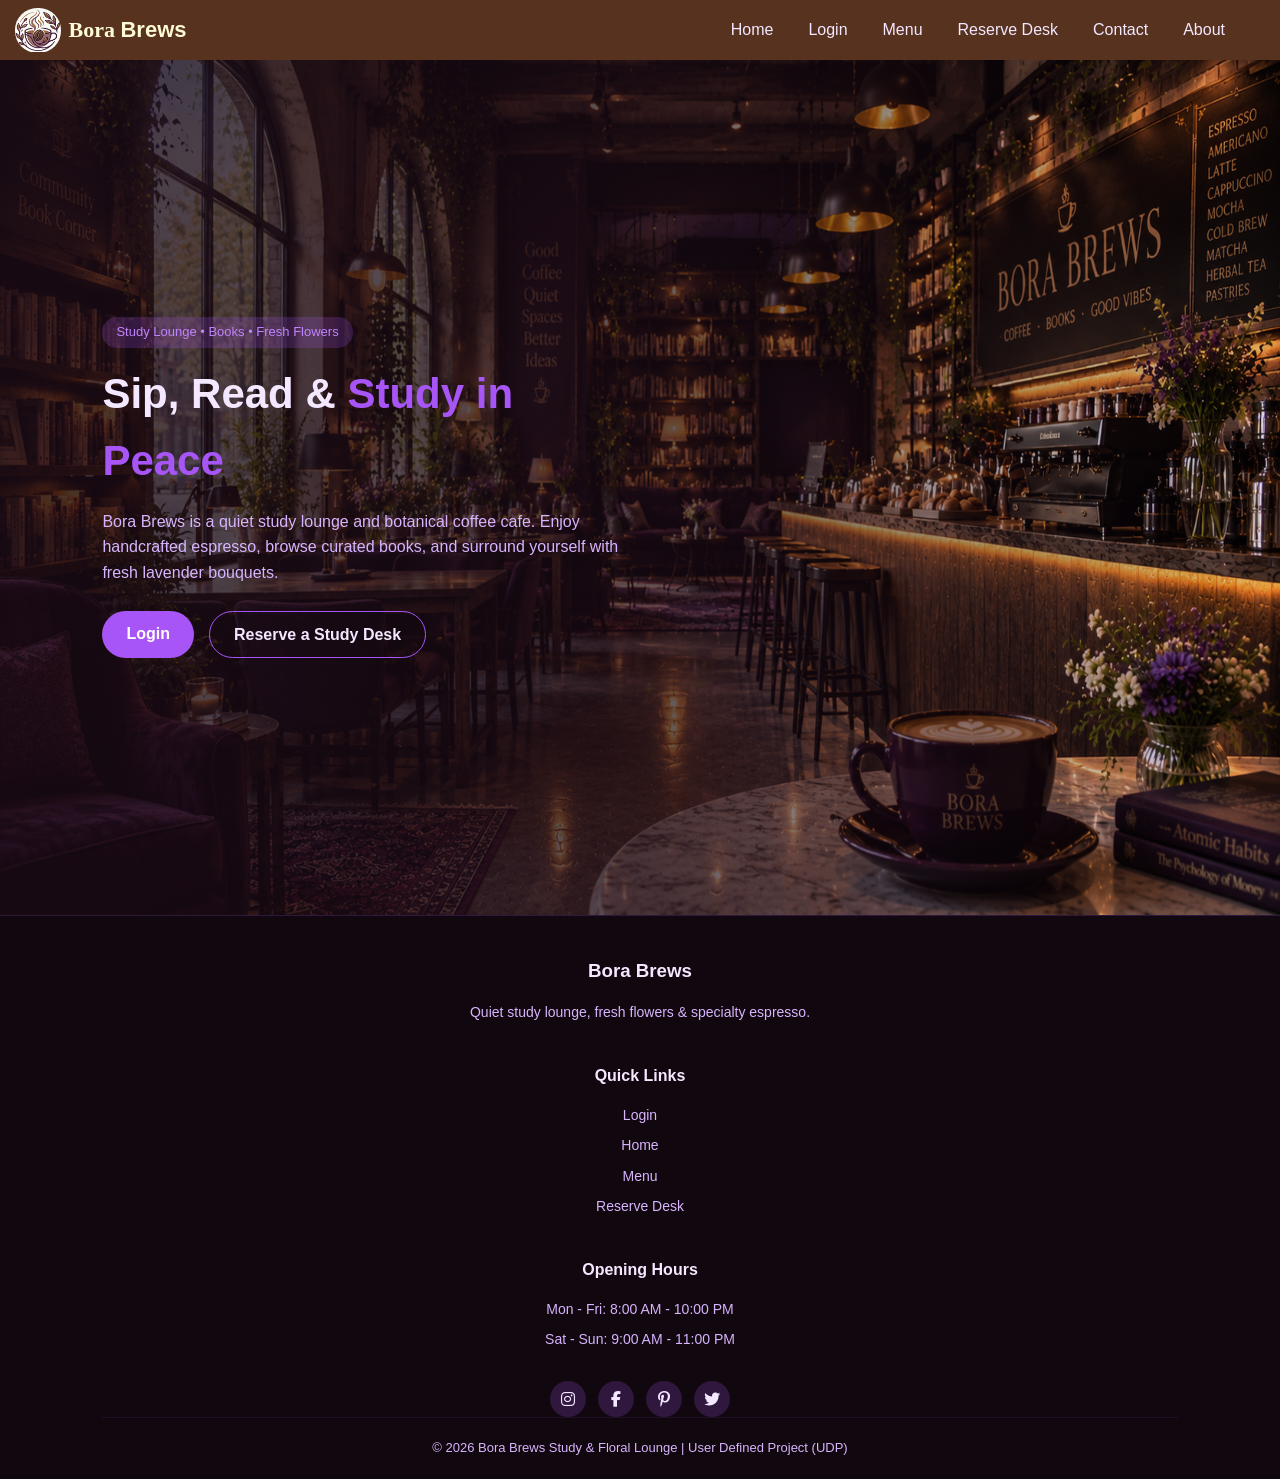
<file: index.html>
<!DOCTYPE html>
<html lang="en">
<head>
    <meta charset="UTF-8">
    <meta name="viewport" content="width=device-width, initial-scale=1.0">
    <title>Bora Brews | Home</title>
    <link rel="stylesheet" href="style.css">
    <link rel="stylesheet" href="https://cdnjs.cloudflare.com/ajax/libs/font-awesome/6.4.0/css/all.min.css">
</head>
<body>
    
    <header class="navbar">
        <div class="logo">
            <a href="index.html" class="logo-link">
                <img src="logo.png" alt="Logo" class="logo-img">
                <span class="logo-text">Bora <span>Brews</span></span>
            </a>
        </div>

    <div class="nav-right">
        <nav class="nav-links">
            <a href="index.html">Home</a>
            <a href="login.html">Login</a>
            <a href="menu.html">Menu</a>
            <a href="reserve.html">Reserve Desk</a>
            <a href="contact.html">Contact</a>
            <a href="about.html">About</a>
        </nav>
    </div>
    </header>

    <main>
        <section class="hero hero-bg">
        <div class="hero-overlay"></div>
        <div class="hero-content">
                <span class="badge">Study Lounge • Books • Fresh Flowers</span>
                <h1>Sip, Read & <span>Study in Peace</span></h1>
                <p>Bora Brews is a quiet study lounge and botanical coffee cafe. Enjoy handcrafted espresso, browse curated books, and surround yourself with fresh lavender bouquets.</p>
    
                <div class="hero-buttons">
                    <a href="login.html" class="btn primary-btn">Login</a>
                    <a href="reserve.html" class="btn secondary-btn">Reserve a Study Desk</a>
                </div>
            </div>

            
        </section>
    </main>

    <footer class="footer">
        <div class="footer-content">
            <div class="footer-col">
                <h3>Bora <span>Brews</span></h3>
                <p>Quiet study lounge, fresh flowers & specialty espresso.</p>
            </div>

            <div class="footer-col">
                <h4>Quick Links</h4>
                <a href="login.html">Login</a>
                <a href="index.html">Home</a>
                <a href="menu.html">Menu</a>
                <a href="reserve.html">Reserve Desk</a>
            </div>
            <div class="footer-col">
                <h4>Opening Hours</h4>
                <p>Mon - Fri: 8:00 AM - 10:00 PM</p>
                <p>Sat - Sun: 9:00 AM - 11:00 PM</p>
            </div>
        </div>
           <div class="social-icons">
                <a href="https://instagram.com" target="_blank"><i class="fab fa-instagram"></i></a>
                <a href="https://facebook.com" target="_blank"><i class="fab fa-facebook-f"></i></a>
                <a href="https://pinterest.com" target="_blank"><i class="fab fa-pinterest-p"></i></a>
                <a href="https://twitter.com" target="_blank"><i class="fab fa-twitter"></i></a>
            </div>
        </div>
        
        <div class="footer-bottom">
            <p>&copy; 2026 Bora Brews Study & Floral Lounge | User Defined Project (UDP)</p>
        </div>
    </footer>

</body>
</html>
</file>
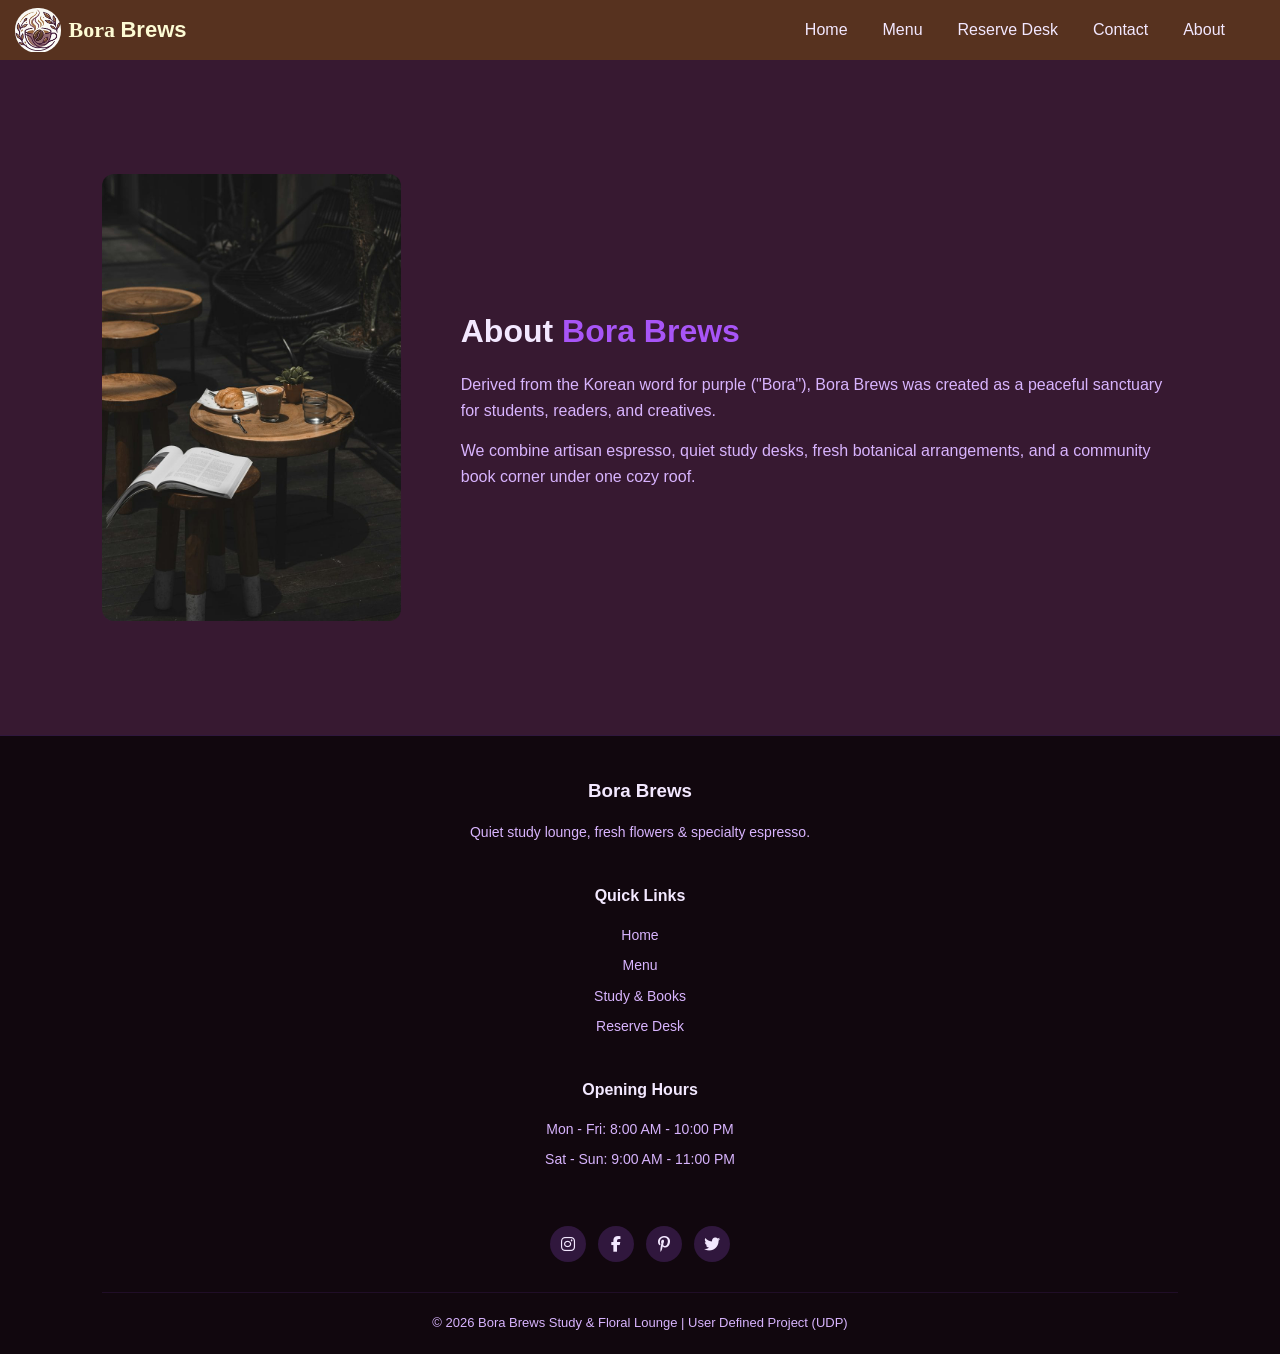
<file: about.html>
<!DOCTYPE html>
<html lang="en">
<head>
    <meta charset="UTF-8">
    <meta name="viewport" content="width=device-width, initial-scale=1.0">
    <title>Bora Brews | About Us</title>
    <link rel="stylesheet" href="style.css">
    <link rel="stylesheet" href="https://cdnjs.cloudflare.com/ajax/libs/font-awesome/6.4.0/css/all.min.css">
</head>
<body>

    <header class="navbar">
        <div class="logo">
            <a href="index.html" class="logo-link">
                <img src="logo.png" alt="Logo" class="logo-img">
                <span class="logo-text">Bora <span>Brews</span></span>
            </a>
        </div>

        <nav class="nav-links">
            <a href="index.html">Home</a>
            <a href="menu.html">Menu</a>
            <a href="reserve.html">Reserve Desk</a>
            <a href="contact.html">Contact</a>
            <a href="about.html">About</a>
        </nav>

        
    </header>

    <main>
        <section class="about-section">
            <div class="about-image">
                <img src="table.jpeg" alt="Bora Brews Lounge">
            </div>
            
            <div class="about-text">
                <h2>About <span>Bora Brews</span></h2>
                <p>Derived from the Korean word for purple ("Bora"), Bora Brews was created as a peaceful sanctuary for students, readers, and creatives.</p>
                <p>We combine artisan espresso, quiet study desks, fresh botanical arrangements, and a community book corner under one cozy roof.</p>
            </div>
        </section>
    </main>

    <footer class="footer">
        <div class="footer-content">
            <div class="footer-col">
                <h3>Bora <span>Brews</span></h3>
                <p>Quiet study lounge, fresh flowers & specialty espresso.</p>
            </div>
            <div class="footer-col">
                <h4>Quick Links</h4>
                <a href="index.html">Home</a>
                <a href="menu.html">Menu</a>
                <a href="lounge.html">Study & Books</a>
                <a href="reserve.html">Reserve Desk</a>
            </div>
            <div class="footer-col">
                <h4>Opening Hours</h4>
                <p>Mon - Fri: 8:00 AM - 10:00 PM</p>
                <p>Sat - Sun: 9:00 AM - 11:00 PM</p>
            </div>

               <div class="social-icons">
                <a href="https://instagram.com" target="_blank"><i class="fab fa-instagram"></i></a>
                <a href="https://facebook.com" target="_blank"><i class="fab fa-facebook-f"></i></a>
                <a href="https://pinterest.com" target="_blank"><i class="fab fa-pinterest-p"></i></a>
                <a href="https://twitter.com" target="_blank"><i class="fab fa-twitter"></i></a>
            </div>
        </div>
        <div class="footer-bottom">
            <p>&copy; 2026 Bora Brews Study & Floral Lounge | User Defined Project (UDP)</p>
        </div>
    </footer>

</body>
</html>
</file>
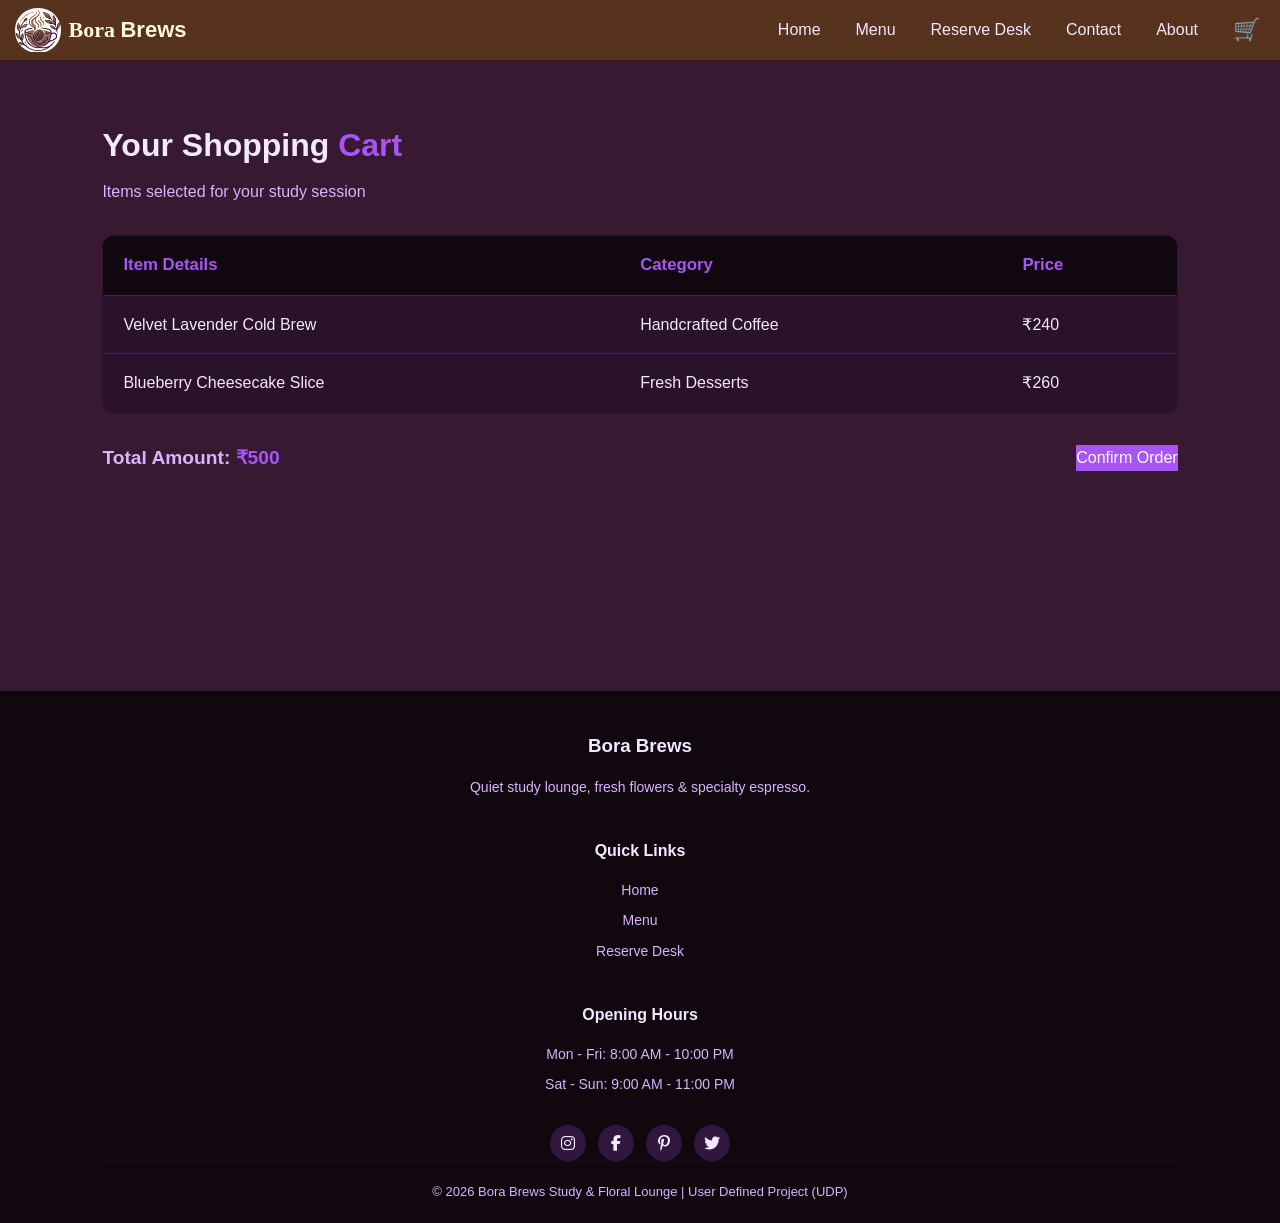
<file: cart.html>
<!DOCTYPE html>
<html lang="en">
<head>
    <meta charset="UTF-8">
    <meta name="viewport" content="width=device-width, initial-scale=1.0">
    <title>Bora Brews | Your Cart</title>
    <link rel="stylesheet" href="style.css">
    <link rel="stylesheet" href="https://cdnjs.cloudflare.com/ajax/libs/font-awesome/6.4.0/css/all.min.css">
    <style>
        .cart-container {
            padding: 60px 8%;
            min-height: 70vh;
        }
        .cart-table {
            width: 100%;
            border-collapse: collapse;
            margin-top: 25px;
            background: #2a122b;
            border-radius: 12px;
            overflow: hidden;
            border: 1px solid rgba(168, 85, 247, 0.2);
        }
        .cart-table th, .cart-table td {
            padding: 16px 20px;
            text-align: left;
            border-bottom: 1px solid rgba(168, 85, 247, 0.2);
            color: #f3e8ff;
        }
        .cart-table th {
            background: #11070e;
            color: #a855f7;
            font-size: 1.05rem;
        }
        .checkout-box {
            margin-top: 30px;
            display: flex;
            justify-content: space-between;
            align-items: center;
        }
        .total-price {
            font-size: 1.2rem;
            color: #d8b4fe;
            font-weight: 600;
        }
        .total-price span {
            color: #a855f7;
        }
    </style>
</head>
<body>

    <header class="navbar">
        <div class="logo">
            <a href="index.html" class="logo-link">
                <img src="logo.png" alt="Logo" class="logo-img">
                <span class="logo-text">Bora <span>Brews</span></span>
            </a>
        </div>
        <nav class="nav-links">
            <a href="index.html">Home</a>
            <a href="menu.html">Menu</a>
            <a href="reserve.html">Reserve Desk</a>
            <a href="contact.html">Contact</a>
            <a href="about.html">About</a>
        </nav>
        <div class="cart-btn">
            <a href="cart.html" style="text-decoration:none; font-size:22px;">🛒</a>
        </div>
    </header>

    <main>
        <section class="cart-container">
            <h2 class="section-title">Your Shopping <span>Cart</span></h2>
            <p class="section-subtitle">Items selected for your study session</p>

            <table class="cart-table">
                <thead>
                    <tr>
                        <th>Item Details</th>
                        <th>Category</th>
                        <th>Price</th>
                    </tr>
                </thead>
                <tbody>
                    <tr>
                        <td>Velvet Lavender Cold Brew</td>
                        <td>Handcrafted Coffee</td>
                        <td>₹240</td>
                    </tr>
                    <tr>
                        <td>Blueberry Cheesecake Slice</td>
                        <td>Fresh Desserts</td>
                        <td>₹260</td>
                    </tr>
                </tbody>
            </table>

            <div class="checkout-box">
                <div class="total-price">
                    Total Amount: <span>₹500</span>
                </div>
                <a href="index.html" class="primary-btn" onclick="alert('Ordered Successfully!');"  style="text-decoration:none;">Confirm Order</a>
            </div>
        </section>
    </main>

    <footer class="footer">
        <div class="footer-content">
            <div class="footer-col">
                <h3>Bora <span>Brews</span></h3>
                <p>Quiet study lounge, fresh flowers & specialty espresso.</p>
            </div>
            <div class="footer-col">
                <h4>Quick Links</h4>
                <a href="index.html">Home</a>
                <a href="menu.html">Menu</a>
                <a href="reserve.html">Reserve Desk</a>
            </div>
            <div class="footer-col">
                <h4>Opening Hours</h4>
                <p>Mon - Fri: 8:00 AM - 10:00 PM</p>
                <p>Sat - Sun: 9:00 AM - 11:00 PM</p>
            </div>
        </div>
        <div class="social-icons">
                <a href="https://instagram.com" target="_blank"><i class="fab fa-instagram"></i></a>
                <a href="https://facebook.com" target="_blank"><i class="fab fa-facebook-f"></i></a>
                <a href="https://pinterest.com" target="_blank"><i class="fab fa-pinterest-p"></i></a>
                <a href="https://twitter.com" target="_blank"><i class="fab fa-twitter"></i></a>
            </div>

        <div class="footer-bottom">
            <p>&copy; 2026 Bora Brews Study & Floral Lounge | User Defined Project (UDP)</p>
        </div>
    </footer>

</body>
</html>
</file>
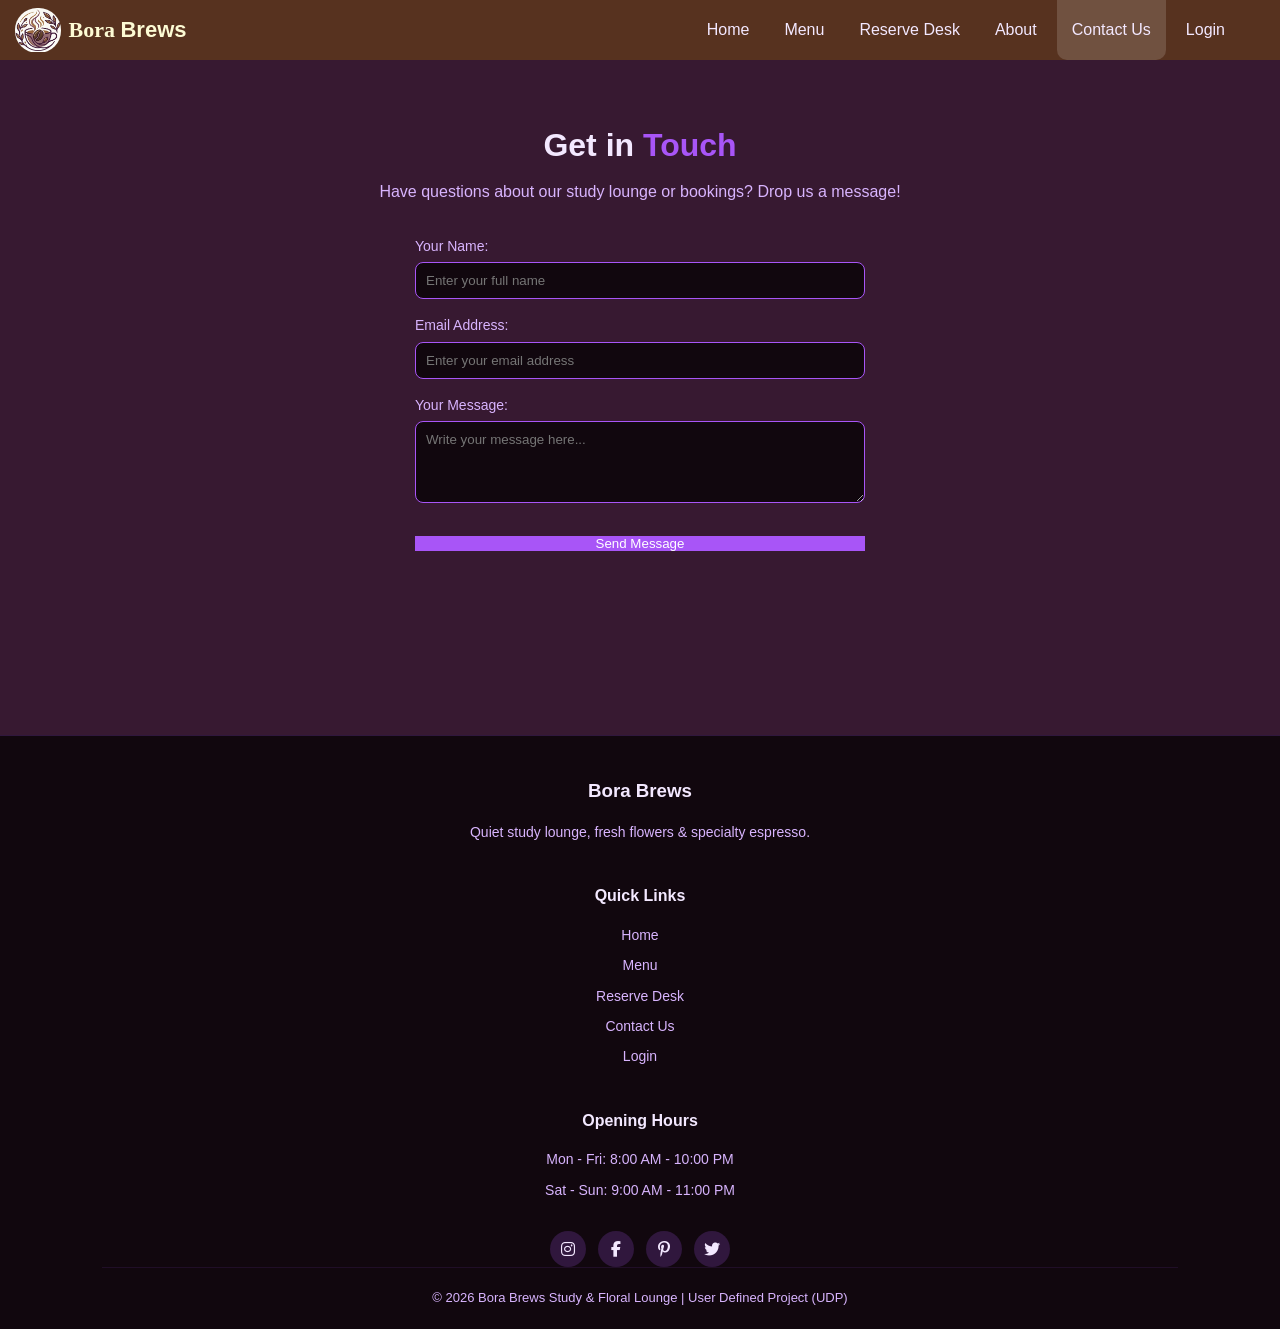
<file: contact.html>
<!DOCTYPE html>
<html lang="en">
<head>
    <meta charset="UTF-8">
    <meta name="viewport" content="width=device-width, initial-scale=1.0">
    <title>Bora Brews | Contact Us</title>
    <link rel="stylesheet" href="style.css">
    <link rel="stylesheet" href="https://cdnjs.cloudflare.com/ajax/libs/font-awesome/6.4.0/css/all.min.css">
</head>
<body>

    
    <header class="navbar">
        <div class="logo">
            <a href="index.html" class="logo-link">
                <img src="logo.png" alt="Logo" class="logo-img">
                <span class="logo-text">Bora <span>Brews</span></span>
            </a>
        </div>

        <div class="nav-right">
            <nav class="nav-links">
                <a href="index.html">Home</a>
                <a href="menu.html">Menu</a>
                <a href="reserve.html">Reserve Desk</a>
                <a href="about.html">About</a>
                <a href="contact.html" class="active">Contact Us</a>
                <a href="login.html">Login</a>
            </nav>
        </div>
    </header>

  
    <main>
        <section class="reservation-section">
            <h2 class="section-title">Get in <span>Touch</span></h2>
            <p class="section-subtitle">Have questions about our study lounge or bookings? Drop us a message!</p>

            <form class="booking-form" onsubmit="event.preventDefault();">
                <div class="form-group">
                    <label>Your Name:</label>
                    <input type="text" placeholder="Enter your full name" required>
                </div>

                <div class="form-group">
                    <label>Email Address:</label>
                    <input type="email" placeholder="Enter your email address" required>
                </div>

                <div class="form-group">
                    <label>Your Message:</label>
                    <textarea rows="4" placeholder="Write your message here..." required style="width: 100%; padding: 10px; border-radius: 8px; border: 1px solid #a855f7; background: #11070e; color: #ffffff;"></textarea>
                </div>

                <input type="button" value="Send Message" class="primary-btn form-btn" onclick="alert('Message sent successfully!'); window.location.href='index.html';">
            </form>
        </section>
    </main>

    
    <footer class="footer">
        <div class="footer-content">
            <div class="footer-col">
                <h3>Bora <span>Brews</span></h3>
                <p>Quiet study lounge, fresh flowers & specialty espresso.</p>
            </div>
            <div class="footer-col">
                <h4>Quick Links</h4>
                <a href="index.html">Home</a>
                <a href="menu.html">Menu</a>
                <a href="reserve.html">Reserve Desk</a>
                <a href="contact.html">Contact Us</a>
                <a href="login.html">Login</a>
            </div>
            <div class="footer-col">
                <h4>Opening Hours</h4>
                <p>Mon - Fri: 8:00 AM - 10:00 PM</p>
                <p>Sat - Sun: 9:00 AM - 11:00 PM</p>
            </div>
        </div>

        <div class="social-icons">
                <a href="https://instagram.com" target="_blank"><i class="fab fa-instagram"></i></a>
                <a href="https://facebook.com" target="_blank"><i class="fab fa-facebook-f"></i></a>
                <a href="https://pinterest.com" target="_blank"><i class="fab fa-pinterest-p"></i></a>
                <a href="https://twitter.com" target="_blank"><i class="fab fa-twitter"></i></a>
            </div>
            
        <div class="footer-bottom">
            <p>&copy; 2026 Bora Brews Study & Floral Lounge | User Defined Project (UDP)</p>
        </div>
    </footer>

</body>
</html>
</file>
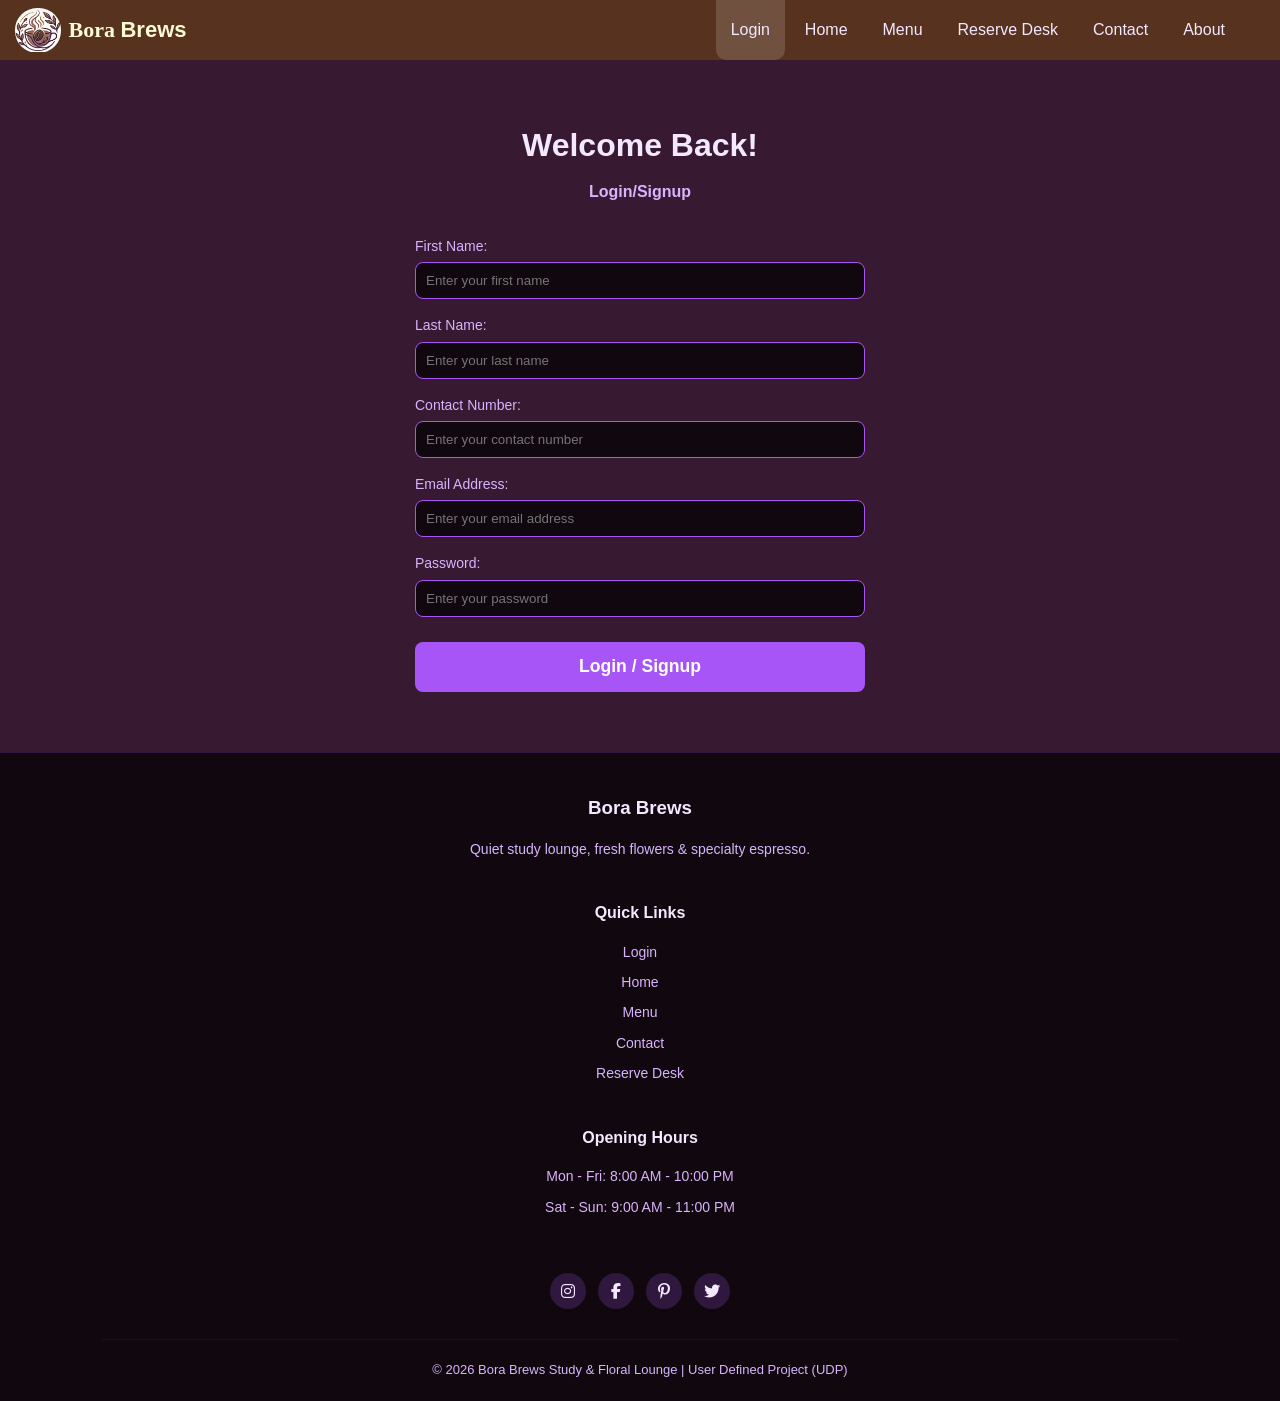
<file: login.html>
<!DOCTYPE html>
<html lang="en">
<head>
    <meta charset="UTF-8">
    <meta name="viewport" content="width=device-width, initial-scale=1.0">
    <title>Bora Brews | Login</title>
    <link rel="stylesheet" href="style.css">
    <link rel="stylesheet" href="https://cdnjs.cloudflare.com/ajax/libs/font-awesome/6.4.0/css/all.min.css">
</head>
<body>

   
    <header class="navbar">
        <div class="logo">
            <a href="index.html" class="logo-link">
                <img src="logo.png" alt="Logo" class="logo-img">
                <span class="logo-text">Bora <span>Brews</span></span>
            </a>
        </div>

        <div class="nav-right">
            <nav class="nav-links">
                <a href="login.html" class="active">Login</a>
                <a href="index.html">Home</a>
                <a href="menu.html">Menu</a>
                <a href="reserve.html">Reserve Desk</a>
                <a href="contact.html">Contact</a>
                <a href="about.html">About</a>
            </nav>
        </div>
    </header>

    
    <main>
    <section class="reservation-section">
        <h1 class="section-title">Welcome Back!</h1>
        <p class="section-subtitle"><b>Login/Signup</b></p>

        <form class="booking-form" onsubmit="event.preventDefault(); alert('Logged in successfully!'); window.location.href='menu.html';">
            <div class="form-group">
                <label>First Name:</label>
                <input type="text" placeholder="Enter your first name" required>
            </div>

            <div class="form-group">
                <label>Last Name:</label>
                <input type="text" placeholder="Enter your last name" required>
            </div>

            <div class="form-group">
                <label>Contact Number:</label>
                <input type="tel" placeholder="Enter your contact number" required pattern="[0-9]{10}">
            </div>

            <div class="form-group">
                <label>Email Address:</label>
                <input type="email" placeholder="Enter your email address" required>
            </div>

            <div class="form-group">
                <label>Password:</label>
                <input type="password" placeholder="Enter your password" required>
            </div>

            <button type="submit" class="primary-btn form-btn login-submit-btn">Login / Signup</button>
        </form>
    </section>
</main>
   
    <footer class="footer">
        <div class="footer-content">
            <div class="footer-col">
                <h3>Bora <span>Brews</span></h3>
                <p>Quiet study lounge, fresh flowers & specialty espresso.</p>
            </div>
            <div class="footer-col">
                <h4>Quick Links</h4>
                <a href="login.html">Login</a>
                <a href="index.html">Home</a>
                <a href="menu.html">Menu</a>
                <a href="contact.html">Contact</a>
                <a href="reserve.html">Reserve Desk</a>
            </div>
            <div class="footer-col">
                <h4>Opening Hours</h4>
                <p>Mon - Fri: 8:00 AM - 10:00 PM</p>
                <p>Sat - Sun: 9:00 AM - 11:00 PM</p>
            </div>

           <div class="social-icons">
                <a href="https://instagram.com" target="_blank"><i class="fab fa-instagram"></i></a>
                <a href="https://facebook.com" target="_blank"><i class="fab fa-facebook-f"></i></a>
                <a href="https://pinterest.com" target="_blank"><i class="fab fa-pinterest-p"></i></a>
                <a href="https://twitter.com" target="_blank"><i class="fab fa-twitter"></i></a>
            </div>
             
        </div>
        <div class="footer-bottom">
            <p>&copy; 2026 Bora Brews Study & Floral Lounge | User Defined Project (UDP)</p>
        </div>
    </footer>

</body>
</html>
</file>
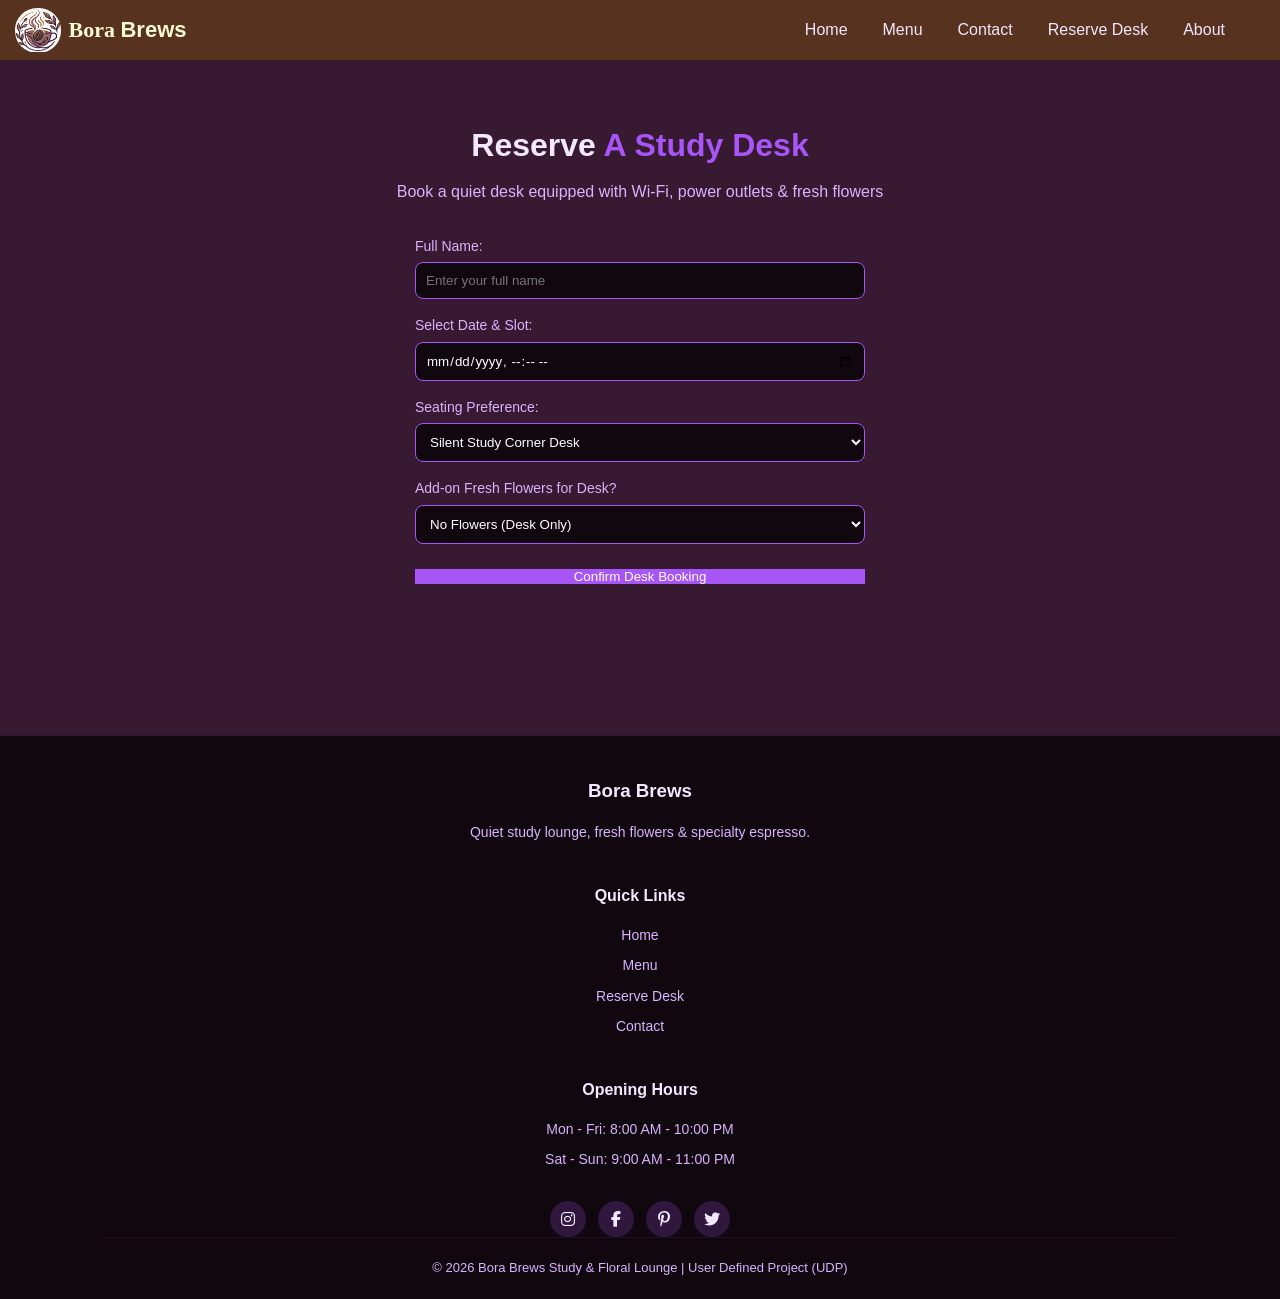
<file: reserve.html>
<!DOCTYPE html>
<html lang="en">
<head>
    <meta charset="UTF-8">
    <meta name="viewport" content="width=device-width, initial-scale=1.0">
    <title>Bora Brews | Reserve Desk</title>
    <link rel="stylesheet" href="style.css">
    <link rel="stylesheet" href="https://cdnjs.cloudflare.com/ajax/libs/font-awesome/6.4.0/css/all.min.css">
</head>
<body>

    <header class="navbar">
        <div class="logo">
            <a href="index.html" class="logo-link">
                <img src="logo.png" alt="Logo" class="logo-img">
                <span class="logo-text">Bora <span>Brews</span></span>
            </a>
        </div>

        <nav class="nav-links">
            <a href="index.html">Home</a>
            <a href="menu.html">Menu</a>
           <a href="contact.html">Contact</a>
            <a href="reserve.html">Reserve Desk</a>
            <a href="about.html">About</a>
        </nav>

      
    </header>

    <main>
        <section class="reservation-section">
            <h2 class="section-title">Reserve <span>A Study Desk</span></h2>
            <p class="section-subtitle">Book a quiet desk equipped with Wi-Fi, power outlets & fresh flowers</p>

            <form class="booking-form">
                <div class="form-group">
                    <label>Full Name:</label>
                    <input type="text" placeholder="Enter your full name" required>
                </div>

                <div class="form-group">
                    <label>Select Date & Slot:</label>
                    <input type="datetime-local" required>
                </div>

                <div class="form-group">
                    <label>Seating Preference:</label>
                    <select>
                        <option>Silent Study Corner Desk</option>
                        <option>Reading Nook with Sofa</option>
                        <option>Group Discussion Table</option>
                    </select>
                </div>

                <div class="form-group">
                    <label>Add-on Fresh Flowers for Desk?</label>
                    <select>
                        <option>No Flowers (Desk Only)</option>
                        <option>Lavender Table Bunch (+₹200)</option>
                        <option>Fresh Pastel Rose Bouquet (+₹350)</option>
                    </select>
                </div>

               <input type="button" value="Confirm Desk Booking" class="primary-btn form-btn" onclick="alert('Booked successfully'); window.location.href='index.html';">
               <form class="booking-form" onsubmit="event.preventDefault();"></form>
            </form>
        </section>
    </main>

    <footer class="footer">
        <div class="footer-content">
            <div class="footer-col">
                <h3>Bora <span>Brews</span></h3>
                <p>Quiet study lounge, fresh flowers & specialty espresso.</p>
            </div>
            <div class="footer-col">
                <h4>Quick Links</h4>
                <a href="index.html">Home</a>
                <a href="menu.html">Menu</a>
                <a href="reserve.html">Reserve Desk</a>
                <a href="contact.html">Contact</a>
            </div>
            <div class="footer-col">
                <h4>Opening Hours</h4>
                <p>Mon - Fri: 8:00 AM - 10:00 PM</p>
                <p>Sat - Sun: 9:00 AM - 11:00 PM</p>
            </div>
        </div>

        <div class="social-icons">
                <a href="https://instagram.com" target="_blank"><i class="fab fa-instagram"></i></a>
                <a href="https://facebook.com" target="_blank"><i class="fab fa-facebook-f"></i></a>
                <a href="https://pinterest.com" target="_blank"><i class="fab fa-pinterest-p"></i></a>
                <a href="https://twitter.com" target="_blank"><i class="fab fa-twitter"></i></a>
            </div>

        <div class="footer-bottom">
            <p>&copy; 2026 Bora Brews Study & Floral Lounge | User Defined Project (UDP)</p>
        </div>
    </footer>

</body>
</html>
</file>
<file: style.css>
* {
    margin: 0;
    padding: 0;
    box-sizing: border-box;
    font-family: 'Segoe UI', Arial, sans-serif;
    scroll-behavior: smooth;
}

body {
    background-color: #371931; 
    color: #f3e8ff;             
    line-height: 1.6;
}


.navbar {
    display: flex;
    justify-content: space-between;
    align-items: center;
    padding: 0 20px 0 15px;
    height: 60px;                   
    background-color: #57321f;      
    position: sticky;
    top: 0;
    z-index: 100;
    
}


.logo-link {
    display: flex;
    align-items: center;
    gap: 8px;
    text-decoration: none;
}

.logo-img {
    height: 45px;
    width: auto;
    object-fit: contain;
    border-radius: 22px;
}

.logo-text {
    font-size: 22px;
    font-weight: bold;
    color: #fdfbd4;
    font-family: cursive;
}

.logo-text span {
    color: #fdfbd4;              
}

.nav-right{
    display: flex;
    align-items: center;
    gap: 2px;
    height: 100%;
    margin-left: auto;
}

.nav-links{
    display: flex;
    align-items: center;
    gap: 5px;
    height: 100%;
    margin-left: auto;
    margin-right: 20px;
}

.nav-links a {
    display: flex;
    align-items: center;
    justify-content: center;
    height: 100%;
    padding: 0 15px;
    color: #f3e8ff;
    text-decoration: none;
    font-weight: 500;
    transition: background-color 0.2s ease;
    border-radius: 0 0 10px 10px;    
}


.nav-links a:hover,
.nav-links a.active {
    background-color: rgba(255, 255, 255, 0.15);
}

.cart-btn button {
    background: transparent;
    display: flex;
    align-items: center;
    justify-content: center;
    border: none;
    outline: none;
    color: #f3e8ff;
    padding: 0;
    font-size: 22px;
    cursor: pointer;
    transition: transform 0.2s ease;
}

.cart-btn button:hover{
   transform: scale(1.15);
}


.hero {
    display: flex;
    align-items: center;
    justify-content: flex-start;
    padding: 60px 8% 60px 8%;
    min-height: 95vh;
    position: relative;
    overflow: hidden;
}

.hero-content {
    max-width: 520px;
    position: relative;
    z-index: 3;
    margin-right: auto;
}

.hero.hero-bg {
    position: relative;
    background-image: url('cafe-bg.png');
    background-size: 100% 100%;
    background-position: center;
    background-repeat: no-repeat;
    z-index: 1;
    display: flex;
    
}

.hero.hero-bg::before {
    content: '';
    position: absolute;
    top: 0;
    left: 0;
    width: 100%;
    height: 100%;
    z-index: 2;
    background: linear-gradient(
        to right,
        rgba(26, 11, 22, 0.8) 0%, 
        rgba(26, 11, 22, 0.7) 50%, 
        rgba(26, 11, 22, 0.1) 100% 
    )
    
}

.badge {
    background: rgba(168, 85, 247, 0.2);
    color: #c084fc;
    padding: 5px 14px;
    border-radius: 15px;
    font-size: 13px;
    display: inline-block;
    margin-bottom: 12px;
}

.hero-content h1 {
    font-size: 42px;
    margin-bottom: 15px;
    color: #f3e8ff;
}

.hero-content h1 span {
    color: #a855f7;
}

.hero-content p {
    color: #d8b4fe;
    margin-bottom: 25px;
}

.hero-buttons {
    display: flex;
    gap: 15px;
}

.btn {
    padding: 10px 24px;
    border-radius: 25px;
    text-decoration: none;
    font-weight: 600;
}

.primary-btn {
    background: #a855f7;
    color: #ffffff;
    
}

.secondary-btn {
    border: 1px solid #a855f7;
    color: #f3e8ff;
}

.primary-btn:hover, .secondary-btn:hover {
    background-color: #a855f7;
    color: #ffffff;
    transform: translateY(-3px);
    box-shadow: 0 5px 15px rgba(0, 0, 0, 0.3);
    transition: all 0.3s ease;
}

.login-submit-btn {
    width: 100%;
    padding: 14px 28px;
    font-size: 1.1rem;
    font-weight: 600;
    min-height: 50px;
    border-radius: 8px;
    cursor: pointer;
    margin-top: 15px;
    transition: all 0.3s ease;
}

.login-submit-btn:hover {
    background-color: #9333ea;
    transform: translateY(-2px);
    box-shadow: 0 4px 12px rgba(168, 85, 247, 0.4);
}
.category-block {
    margin-bottom: 50px;
    text-align: left;
}

.category-title {
    font-size: 24px;
    color: #a855f7;
    border-bottom: 2px solid rgba(168, 85, 247, 0.3);
    padding-bottom: 8px;
    margin-bottom: 25px;
}


.menu-section {
    padding: 60px 8%;
    text-align: center;
    min-height: 75vh;
}

.section-title {
    font-size: 32px;
    margin-bottom: 8px;
}

.section-title span {
    color: #a855f7;
}

.section-subtitle {
    color: #d8b4fe;
    margin-bottom: 30px;
}

.menu-grid {
    display: grid;
    grid-template-columns: repeat(auto-fit, minmax(280px, 320px));
    gap: 30px;
    justify-content: center;
}

.menu-card {
    background: #2a122b;          
    border: 1px solid rgba(168, 85, 247, 0.2);
    border-radius: 12px;
    overflow: hidden;
    text-align: left;
    box-shadow: 0 4px 15px rgba(0, 0, 0, 0.3); 
}

.menu-card:hover {
    transform: translateY(-10px); 
    box-shadow: 0 8px 25px rgba(168, 85, 247, 0.4);
}

.card-img img, .menu-card img {
    width: 100%;
    height: 200px;
    object-fit: cover;
}

.card-info {
    padding: 18px;
}

.card-info h3 {
    margin-bottom: 8px;
}

.card-info p {
    color: #d8b4fe;
    font-size: 14px;
    margin-bottom: 15px;
}

.card-bottom {
    display: flex;
    justify-content: space-between;
    align-items: center;
}

.price {
    font-weight: bold;
    color: #c084fc;
}

.add-to-cart-btn {
    background: #a855f7;
    color: #ffffff;
    border: none;
    padding: 6px 14px;
    border-radius: 15px;
    cursor: pointer;
}


.reservation-section {
    padding: 60px 8%;
    text-align: center;
    min-height: 75vh;
}

.booking-form {
    max-width: 450px;
    margin: 30px auto 0 auto;
    display: flex;
    flex-direction: column;
    gap: 15px;
    text-align: left;
}

.form-group label {
    display: block;
    margin-bottom: 5px;
    color: #d8b4fe;
    font-size: 14px;
}

.form-group input, 
.form-group select {
    width: 100%;
    padding: 10px;
    border-radius: 8px;
    border: 1px solid #a855f7;
    background: #11070e;
    color: #ffffff;
}

.form-btn {
    border: none;
    cursor: pointer;
    margin-top: 10px;
}


.about-section {
    display: flex;
    align-items: center;
    justify-content: space-between;
    gap: 60px;
    padding: 60px 8%;
    min-height: 75vh;
}

.about-image img {
    width: 100%;
    height: auto;
    max-width: 400px;
    border-radius: 12px;
    display: block;
    object-fit: cover;
}   

.about-text h2 {
    font-size: 32px;
}

.about-text h2 span {
    color: #a855f7;
}

.about-text p {
    color: #d8b4fe;
    margin-top: 15px;
}

.footer {
    background: #11070e;
    padding: 40px 8% 20px;
    border-top: 1px solid rgba(168, 85, 247, 0.2);
}

.footer-content {
    display: flex;
    justify-content: space-between; 
    align-items: flex-start;
    flex-wrap: wrap;
    gap: 40px;
    margin-bottom: 30px;
    text-align: left; 
}

.footer-col {
    width: 100%;
    text-align: center;
}

.footer-col h3, .footer-col h4 {
    color: #f3e8ff;
    margin-bottom: 15px;
}

.footer-col p, .footer-col a {
    color: #d8b4fe;
    text-decoration: none;
    display: block;
    margin-top: 8px;
    font-size: 14px;
}

.footer-col a:hover {
    color: #a855f7;
}

.social-icons {
    display: flex;
    gap: 12px;
    margin-top: 15px;
    justify-content: center;
    align-items: center;
    width: 100%;
}

.social-icons a {
    display: inline-flex;
    align-items: center;
    justify-content: center;
    width: 36px;
    height: 36px;
    background: rgba(168, 85, 247, 0.2);
    color: #f3e8ff;
    border-radius: 50%;
    text-decoration: none;
    font-size: 16px;
    transition: all 0.3s ease;
}

.social-icons a:hover {
    background-color: #a855f7;
    color: #ffffff;
    transform: translateY(-3px);
}

.footer-bottom {
    text-align: center;
    color: #d8b4fe;
    font-size: 13px;
    border-top: 1px solid rgba(168, 85, 247, 0.1);
    padding-top: 20px;
}

@media (max-width: 768px) {
    .navbar, .hero, .about-section {
        flex-direction: column;
        text-align: center;
        align-items: center;
        display: flex;
        justify-content: center;
        gap: 30px;
    }
    
    .hero-buttons {
        justify-content: center;
    }
}

@media (max-width: 992px) {
    .navbar {
        padding: 0 20px;
    }
    
    .nav-links a {
        padding: 0 10px;
        font-size: 14px;
    }

    .hero {
        padding: 40px 5%;
        text-align: center;
        justify-content: center;
    }

    .hero-content {
        max-width: 100%;
        margin: 0 auto;
    }

    .menu-grid {
        grid-template-columns: repeat(2, 1fr);
    }
}


@media (max-width: 768px) {
    .navbar {
        flex-direction: column;
        height: auto;
        text-align: center;
        align-items: center;
        padding: 15px;
        gap: 10px;
    }

    .nav-links {
        margin-left: 0;
        margin-right: 0;
        flex-wrap: wrap;
        justify-content: center;
        gap: 5px;
    }

    .nav-links a {
        height: auto;
        padding: 8px 12px;
        border-radius: 8px;
    }

    .hero {
        min-height: 80vh;
        padding: 30px 20px;
    }

    .hero-content h1 {
        font-size: 32px;
    }

    .menu-grid {
        grid-template-columns: 1fr;
    }

    .footer-content {
        flex-direction: column;
        gap: 30px;
        text-align: center;
    }

    .social-icons {
        justify-content: center;
    }

    .booking-form {
        width: 100%;
        padding: 0 10px;
    }
}


@media (max-width: 480px) {
    .hero-content h1 {
        font-size: 26px;
    }

    .section-title {
        font-size: 24px;
    }

    .hero-buttons {
        flex-direction: column;
        width: 100%;
    }

    .btn, .primary-btn, .secondary-btn {
        width: 100%;
        text-align: center;
    }
}
</file>
